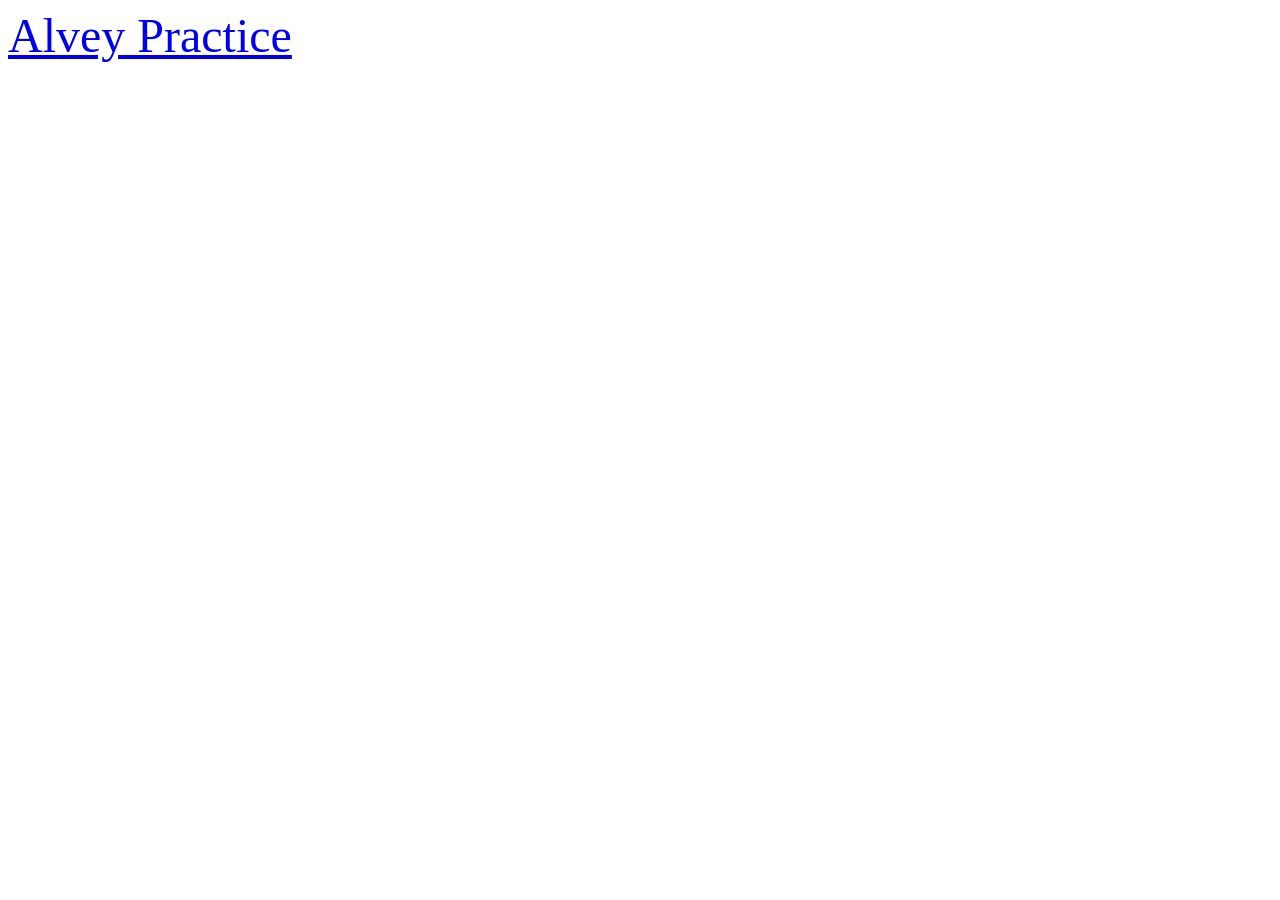
<file: index.html>
<!DOCTYPE html>
<html lang="en">
<head>
    <meta charset="UTF-8">
    <meta name="viewport" content="width=device-width, initial-scale=1.0">
    <title>Document</title>
    <style>
        a{
            font-size: 3em;
        }
    </style>
</head>
<body>
    <a href="Alvey/index.html">Alvey Practice</a>
</body>
</html>
</file>
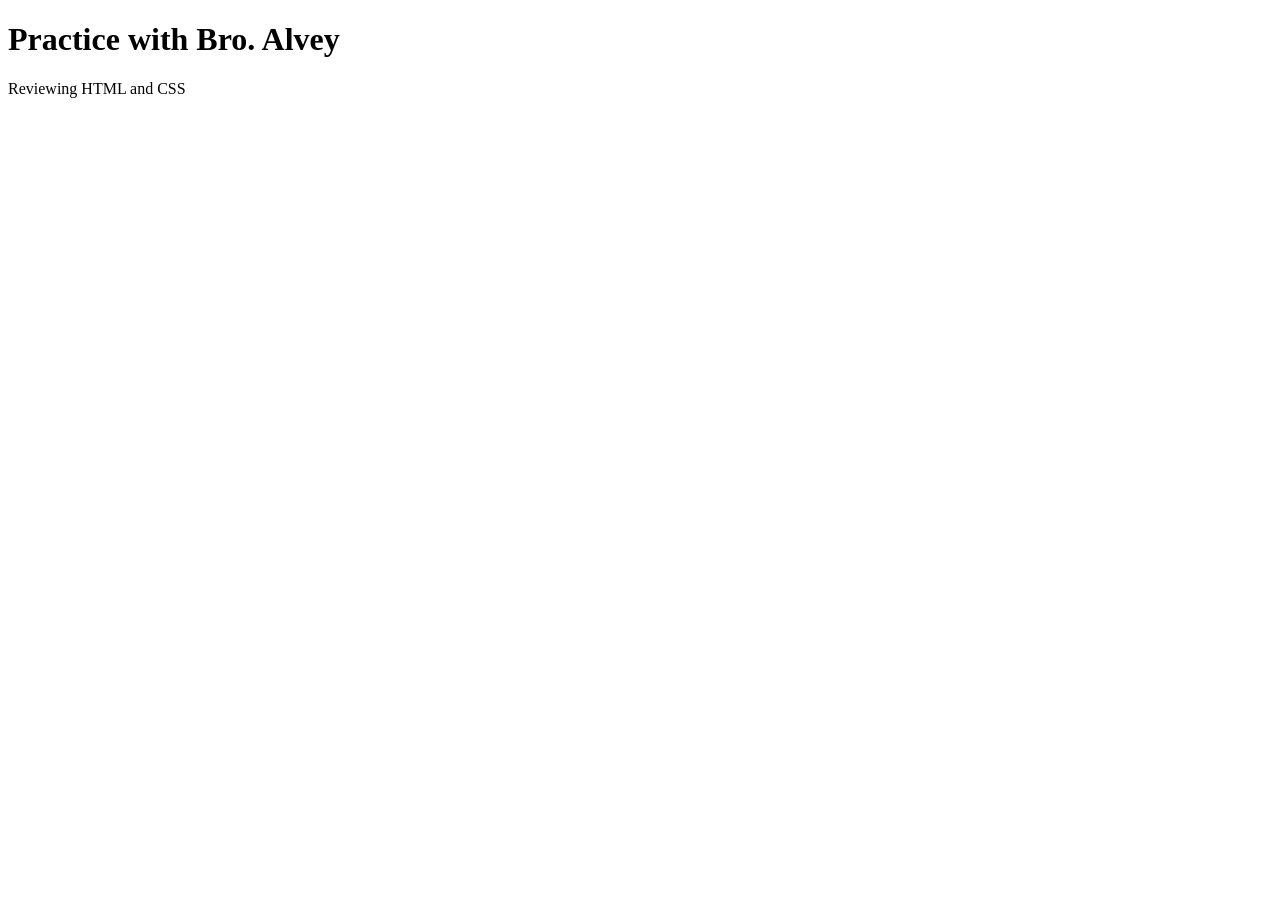
<file: Alvey/index.html>
<!DOCTYPE html>
<html lang="en">
<head>
    <meta charset="UTF-8">
    <meta name="viewport" content="width=device-width, initial-scale=1.0">
    <title>Practice</title>
</head>
<body>
    <h1>Practice with Bro. Alvey</h1>

    <p>Reviewing HTML and CSS</p>
    
</body>
</html>
</file>
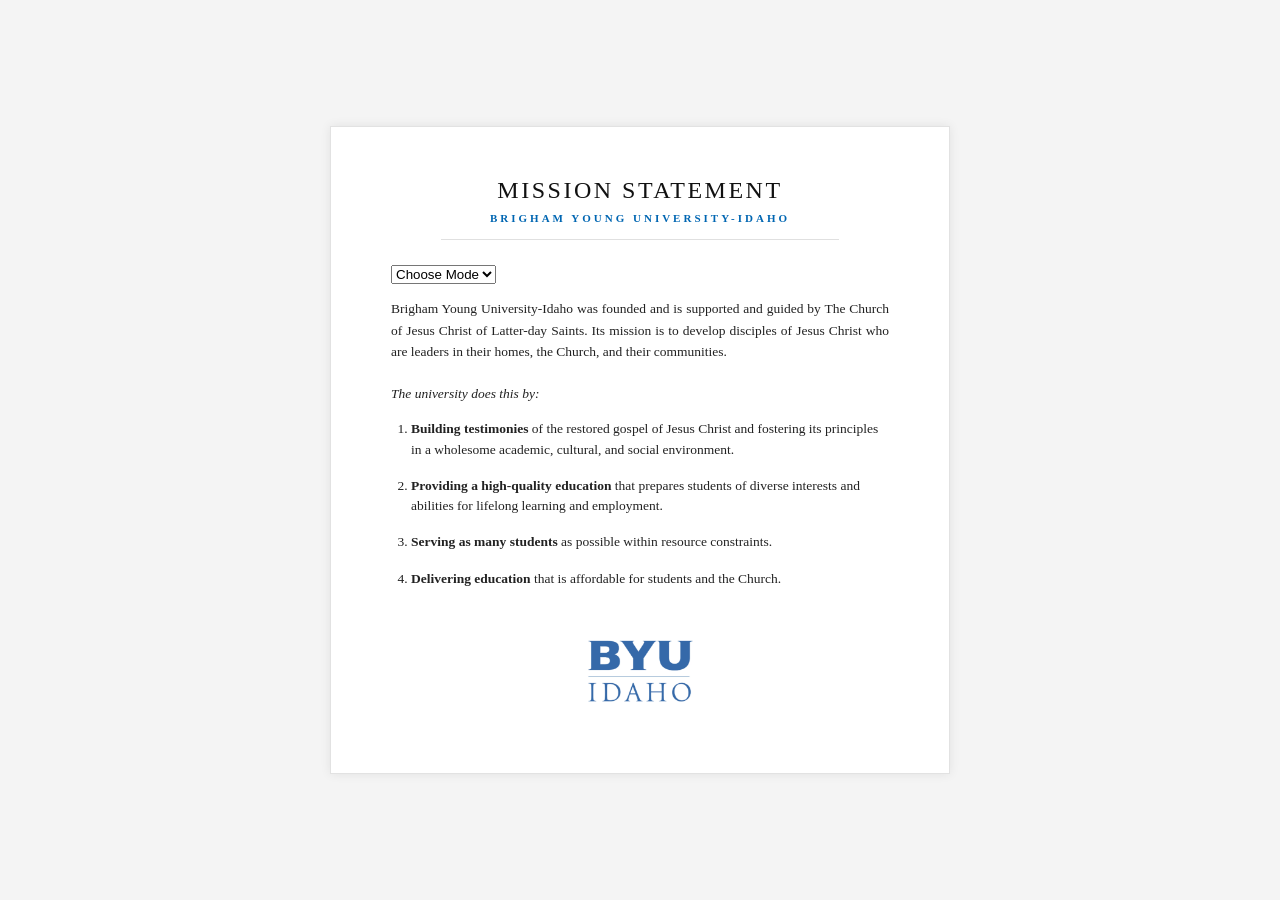
<file: mission/index.html>
<!DOCTYPE html>
<html lang="en">
<head>
    <meta charset="UTF-8">
    <meta name="viewport" content="width=device-width, initial-scale=1.0">
    <meta name="description" content="width=device-width, initial-scale=1.0">
    <meta name="author" content="width=device-width, initial-scale=1.0">
    <meta name="charset" content="width=device-width, initial-scale=1.0">
    <title>School Mission Statement</title>
    <link rel="stylesheet" href="mission.css">
    <script src="mission.js" defer></script>
</head>
<body>
    <main class="card">
        <header class="statement-header">
            <h1>MISSION STATEMENT</h1>
            <h2>BRIGHAM YOUNG UNIVERSITY-IDAHO</h2>
            <hr class="divider">
        </header>


        <select>

            <option>Choose Mode</option>

            <option value="dark">Dark</option>

            <option value="light">Light</option>

        </select>              
                    

        <section class="content">
            <p class="intro">
                Brigham Young University-Idaho was founded and is supported and guided by The Church of Jesus Christ of Latter-day Saints. Its mission is to develop disciples of Jesus Christ who are leaders in their homes, the Church, and their communities.
            </p>

            <p class="subheading">
                <em>The university does this by:</em>
            </p>

            <ol class="points-list">
                <li>
                    <strong>Building testimonies</strong> of the restored gospel of Jesus Christ and fostering its principles in a wholesome academic, cultural, and social environment.
                </li>
                <li>
                    <strong>Providing a high-quality education</strong> that prepares students of diverse interests and abilities for lifelong learning and employment.
                </li>
                <li>
                    <strong>Serving as many students</strong> as possible within resource constraints.
                </li>
                <li>
                    <strong>Delivering education</strong> that is affordable for students and the Church.
                </li>
            </ol>
        </section>


        <footer class="logo-footer">
            <div class="logo">
                <img id="image" src="images/byui-logo.png" alt="BYU-Idaho Logo" class="logo-image">
            </div>
        </footer>
    </main>

</body>
</html>
</file>
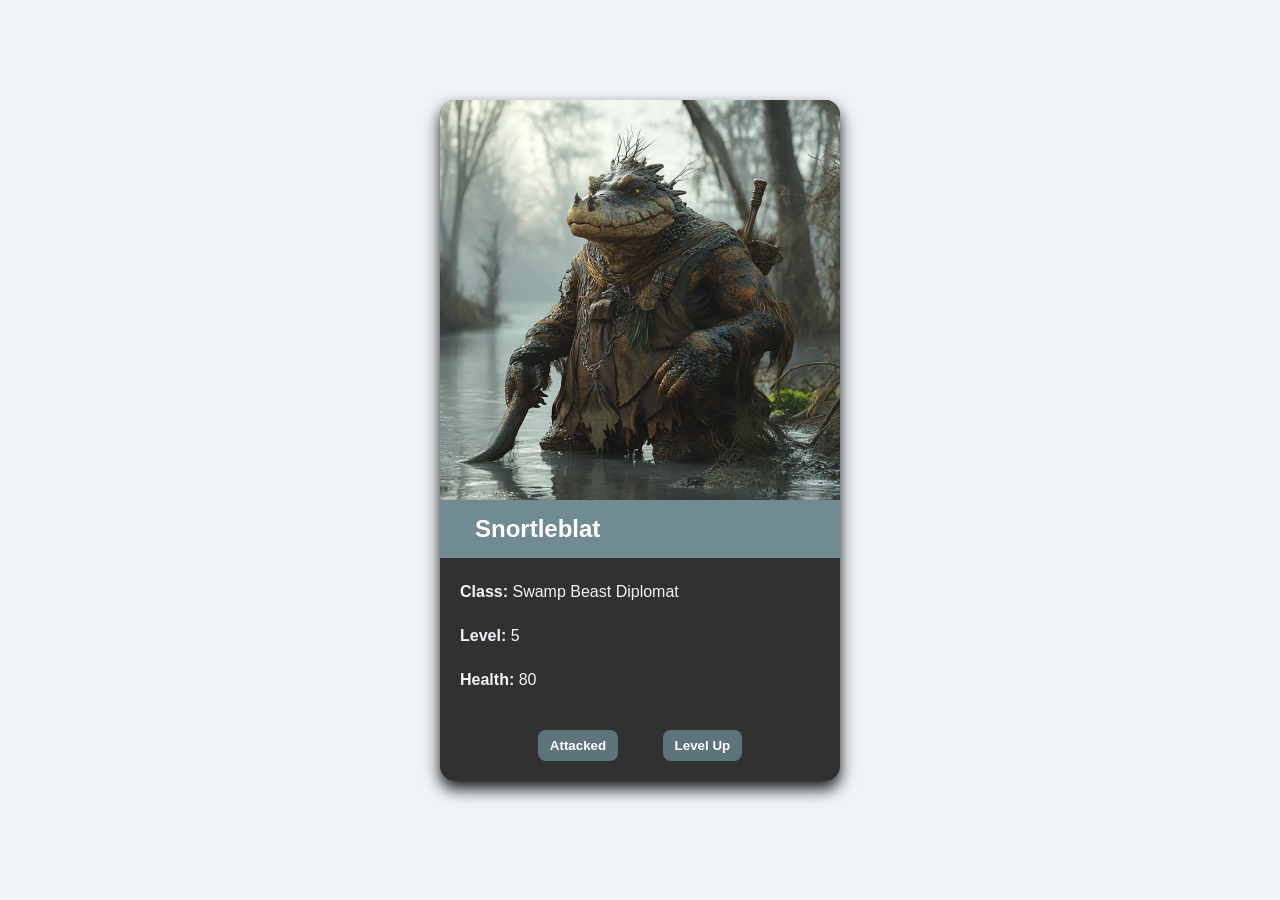
<file: Sandbox/charactercard/index.html>
<!DOCTYPE html>
<html lang="en">
<head>
  <meta charset="UTF-8">
  <meta name="viewport" content="width=device-width, initial-scale=1.0">
  <title>Character Card</title>
  <link rel="stylesheet" href="styles.css">
  <script src="script.js" defer></script>
</head>
<body>
  <main class="card">

    <section class="character-info">
        <img class="character-image" src="images/snortleblat-img.webp" alt="Snortleblat, a swamp beast">
        <h1 class="character-name">Snortleblat</h1>
        <p><strong>Class:</strong> <span id="character-class">Swamp Beast Diplomat</span></p>
        <p><strong>Level:</strong> <span id="level">5</span></p>
        <p><strong>Health:</strong> <span id="health">80</span></p>

        <div class="buttons">
        <button type="button" id="attack-button">Attacked</button>
        <button type="button" id="level-up-button">Level Up</button>
        </div>
    </section>
    
  </main>
</body>
</html>
</file>
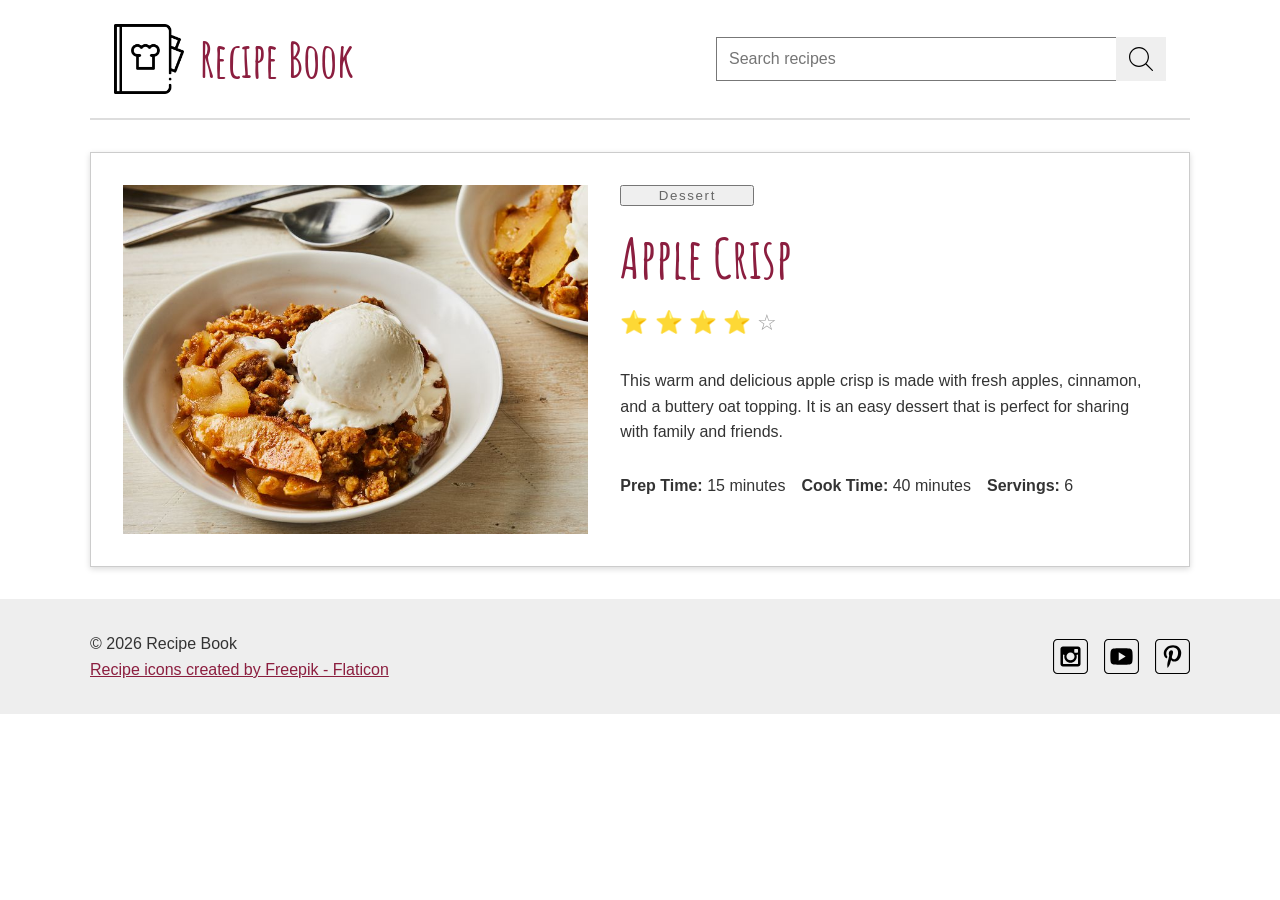
<file: Sandbox/cookbook/index.html>
<!DOCTYPE html>
<html lang="en">
  <head>
    <meta charset="UTF-8" />
    <meta name="viewport" content="width=device-width, initial-scale=1.0" />

    <title>Recipe Book | Apple Crisp</title>
    <link rel="preconnect" href="https://fonts.googleapis.com" />
    <link rel="preconnect" href="https://fonts.gstatic.com" crossorigin />
    <link href="https://fonts.googleapis.com/css2?family=Amatic+SC:wght@400;700&display=swap" rel="stylesheet"/>
    <link rel="stylesheet" href="styles.css" />
        <meta property="og:type" content="website" />
        <meta property="og:title" content="Recipe Book | Apple Crisp" />
        <meta
        property="og:description"
        content="A delicious and easy apple crisp recipe."
    />
    <meta property="og:url" content="https://yourwebsite.com/recipes/" />
    

    <!-- X/Twitter Card metadata -->
    <meta name="twitter:card" content="summary_large_image" />
    <meta name="twitter:title" content="Recipe Book | Apple Crisp" />
    <meta
      name="twitter:description"
      content="A delicious and easy apple crisp recipe."
    />
    
    <link rel="icon" href="https://www.flaticon.com/free-icons/recipe" />
  </head>

  <body>
    <header class="site-header">
      <div class="logo-area">
        <img
          src="images/recipe-book.png"
          alt="Recipe book logo"
          class="logo"
        />

        <h1>Recipe Book</h1>
      </div>

      <form class="search-form" role="search">
        <label for="search" class="visually-hidden">Search recipes</label>

        <input
          type="search"
          id="search"
          name="search"
          placeholder="Search recipes"
        />

        <button type="submit" aria-label="Search">
          <img src="images/search.svg" alt="" />
        </button>
      </form>
    </header>

    <main>
      <article class="recipe-card">
        <div class="recipe-image">
          <img
            src="images/apple-crisp.jpg"
            alt="Fresh apple crisp with a golden brown topping"
          />
        </div>

        <div class="recipe-content">
          <button class="recipe-category">Dessert</button>

          <h2>Apple Crisp</h2>

          <span
            class="rating"
            role="img"
            aria-label="Rating: 4 out of 5 stars"
          >
            <span aria-hidden="true" class="icon-star">⭐</span>
            <span aria-hidden="true" class="icon-star">⭐</span>
            <span aria-hidden="true" class="icon-star">⭐</span>
            <span aria-hidden="true" class="icon-star">⭐</span>
            <span aria-hidden="true" class="icon-star-empty">☆</span>
          </span>

          <p class="recipe-description">
            This warm and delicious apple crisp is made with fresh apples,
            cinnamon, and a buttery oat topping. It is an easy dessert that is
            perfect for sharing with family and friends.
          </p>

          <div class="recipe-info">
            <p><strong>Prep Time:</strong> 15 minutes</p>
            <p><strong>Cook Time:</strong> 40 minutes</p>
            <p><strong>Servings:</strong> 6</p>
          </div>
        </div>
      </article>
    </main>

    <footer class="site-footer">
      <div class="footer-content">
        <p>
          © 2026 Recipe Book
          <br />
          <a
            href="https://www.flaticon.com/free-icons/recipe"
            title="recipe icons"
          >
            Recipe icons created by Freepik - Flaticon
          </a>
        </p>

        <div class="social">
          <a href="#" aria-label="Instagram">
            <img src="images/instagram_icon.svg" alt="" />
          </a>

          <a href="#" aria-label="YouTube">
            <img src="images/youtube_icon.svg" alt="" />
          </a>

          <a href="#" aria-label="Pinterest">
            <img src="images/pinterest_icon.svg" alt="" />
          </a>
        </div>
      </div>
    </footer>
  </body>
</html>
</file>
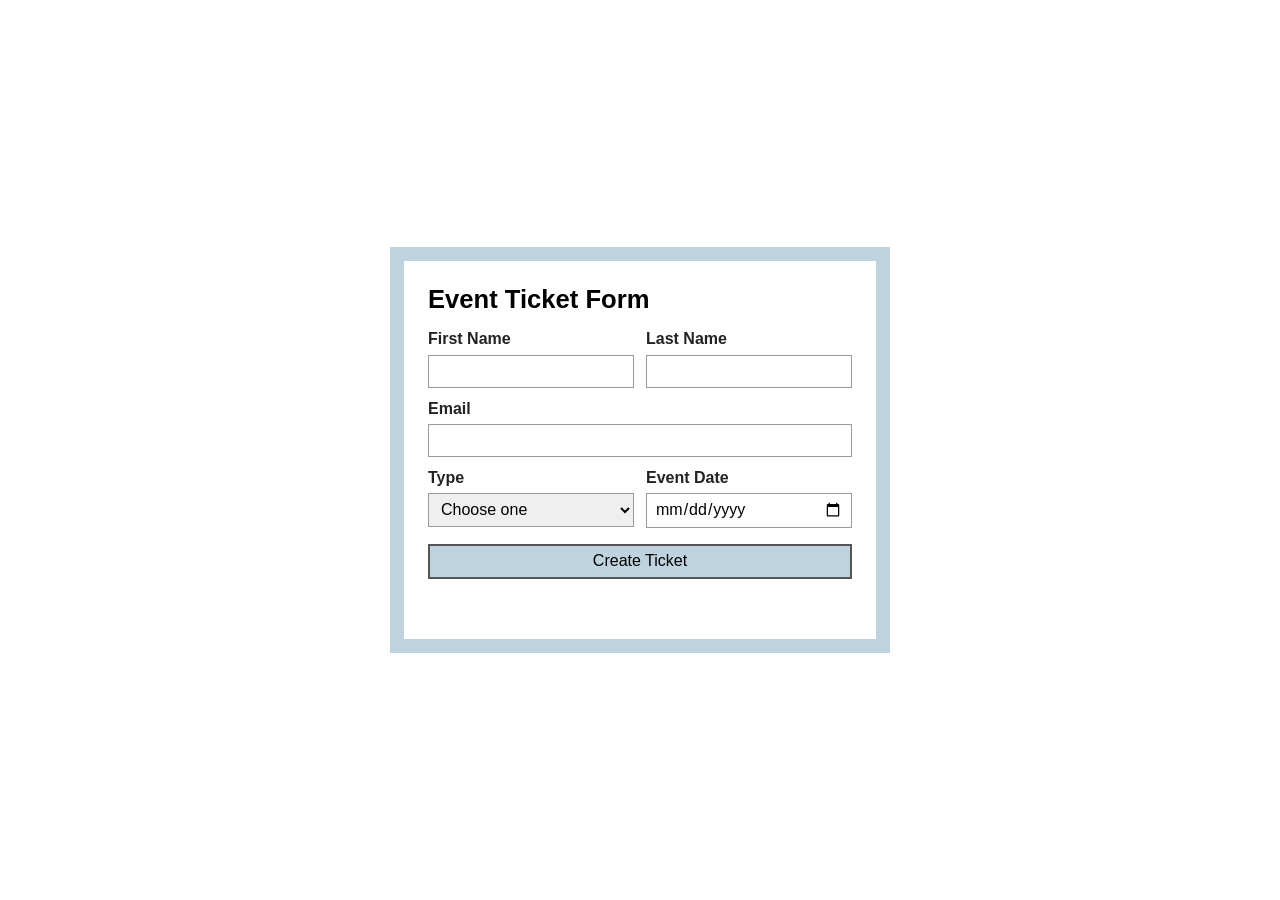
<file: Sandbox/eventForm/index.html>
<!DOCTYPE html>
<html lang="en">
<head>
  <meta charset="UTF-8">
  <meta name="viewport" content="width=device-width, initial-scale=1.0">
  <title>Event Ticket Form</title>

  <link rel="icon" type="image/svg+xml" href="favicon.svg">
  <link rel="stylesheet" href="styles.css">
  <link rel="icon" type="image/svg+xml" xmlns="http://www.w3.org/2000/svg">
  <script src="scripts.js" defer></script>
</head>
<body>
  <main class="page-wrapper">
    <section class="card">
      <h1>Event Ticket Form</h1>

      <form id="event-form" novalidate>
        <div class="form-row">
          <div class="form-group">
            <label for="first-name">First Name</label>
            <input type="text" id="first-name" name="firstName" required>
          </div>

          <div class="form-group">
            <label for="last-name">Last Name</label>
            <input type="text" id="last-name" name="lastName" required>
          </div>
        </div>

        <div class="form-group">
          <label for="email">Email</label>
          <input type="email" id="email" name="email" required>
        </div>

        <div class="form-row">
          <div class="form-group">
            <label for="attendee-type">Type</label>
            <select id="attendee-type" name="attendeeType" required>
              <option value="">Choose one</option>
              <option value="student">Student</option>
              <option value="guest">Guest</option>
            </select>
          </div>

          <div class="form-group">
            <label for="event-date">Event Date</label>
            <input type="date" id="event-date" name="eventDate" required>
          </div>
        </div>

        <div class="form-group hidden" id="code-group">
          <label for="code-input" id="code-label">Student I#</label>
          <input type="text" id="code-input" name="code">
        </div>

        <button type="submit">Create Ticket</button>
      </form>

      <div id="errors" class="errors" role="alert"></div>
      <div id="ticket" class="ticket hidden"></div>
    </section>
  </main>
</body>
</html>
</file>
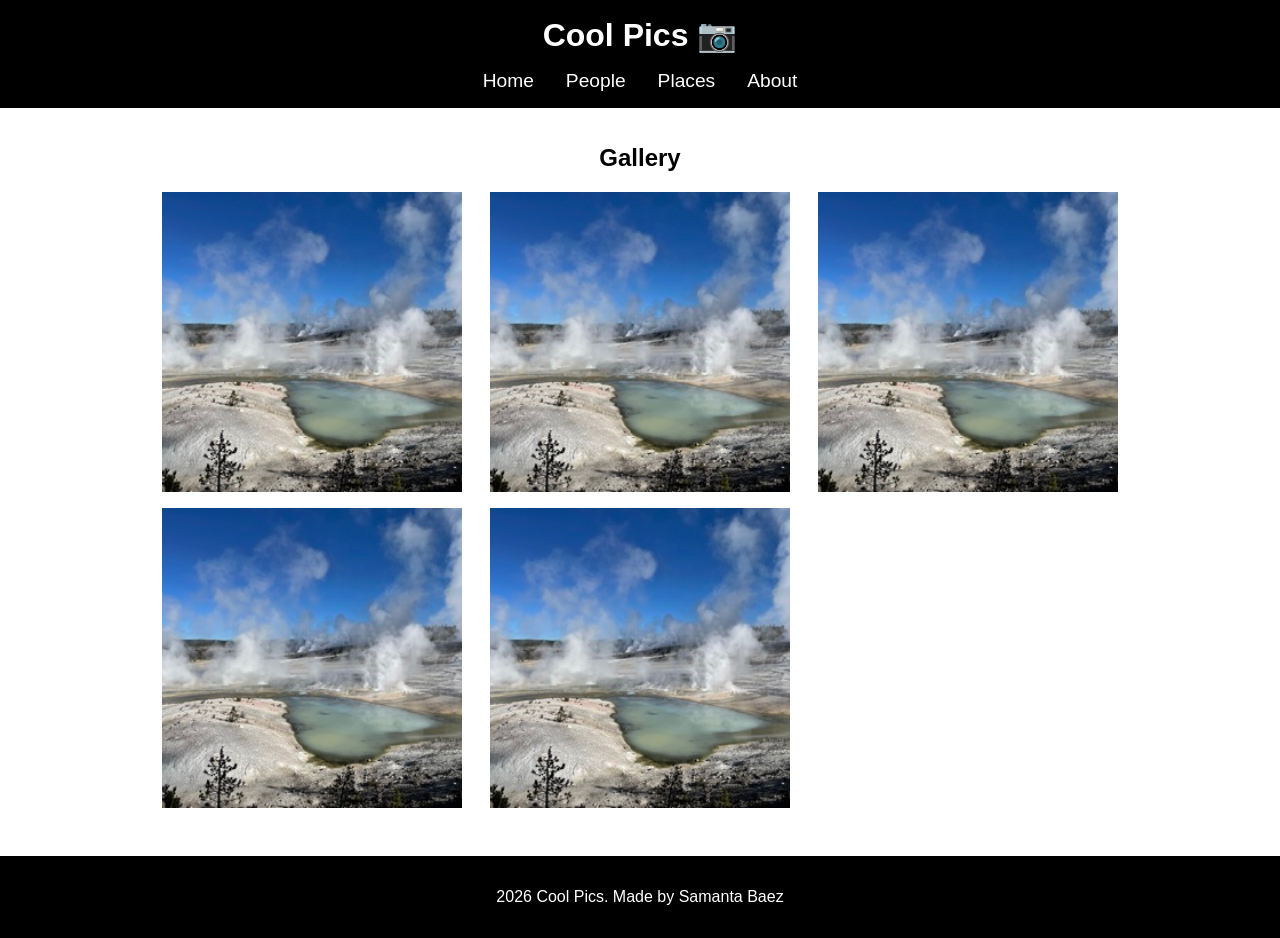
<file: Sandbox/w03/index.html>
<!DOCTYPE html>
<html lang="en">
<head>
    <meta charset="UTF-8">
    <meta name="viewport" content="width=device-width, initial-scale=1.0">

    <title>Cool Pics 📷</title>

    <link rel="stylesheet" href="coolpics.css">
</head>

<body>

    <header>
        <h1>Cool Pics 📷</h1>

        <button id="menu">Menu</button>

        <nav class="main-nav">
            <a href="#">Home</a>
            <a href="#">People</a>
            <a href="#">Places</a>
            <a href="#">About</a>
        </nav>
    </header>

    <main>
        <h2>Gallery</h2>

        <section class="gallery">

            <img src="images/norris-sm.jpg" alt="Photograph">

            <img src="images/norris-sm.jpg" alt="Photograph">

            <img src="images/norris-sm.jpg" alt="Photograph">

            <img src="images/norris-sm.jpg" alt="Photograph">

            <img src="images/norris-sm.jpg" alt="Photograph">

        </section>
    </main>

    <footer class="footer">
        <p> 2026 Cool Pics. Made by Samanta Baez</p>
    </footer>

</body>
</html>
</file>
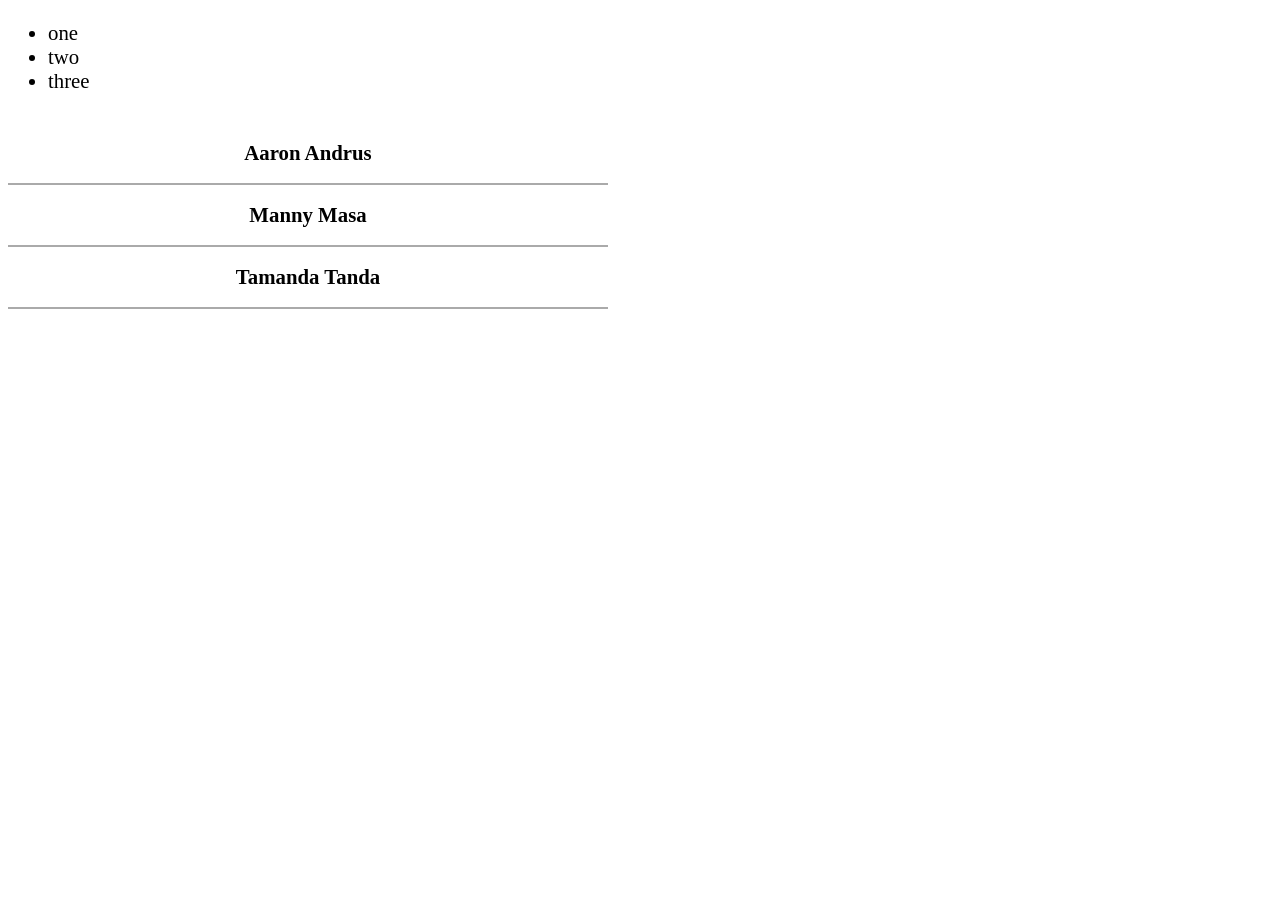
<file: Sandbox/Arrays/arrays.html>
<!DOCTYPE html>
<html lang="en">
<head>
  <meta charset="UTF-8">
  <meta name="viewport" content="width=device-width, initial-scale=1.0">
  <title>Array Activities</title>
  <script src="arrays.js" defer></script>
  <link rel="stylesheet" href="styles.css">
</head>
<body>

  <ul id="myList"></ul>
  <div id="names"></div>

</body>
</html>
</file>
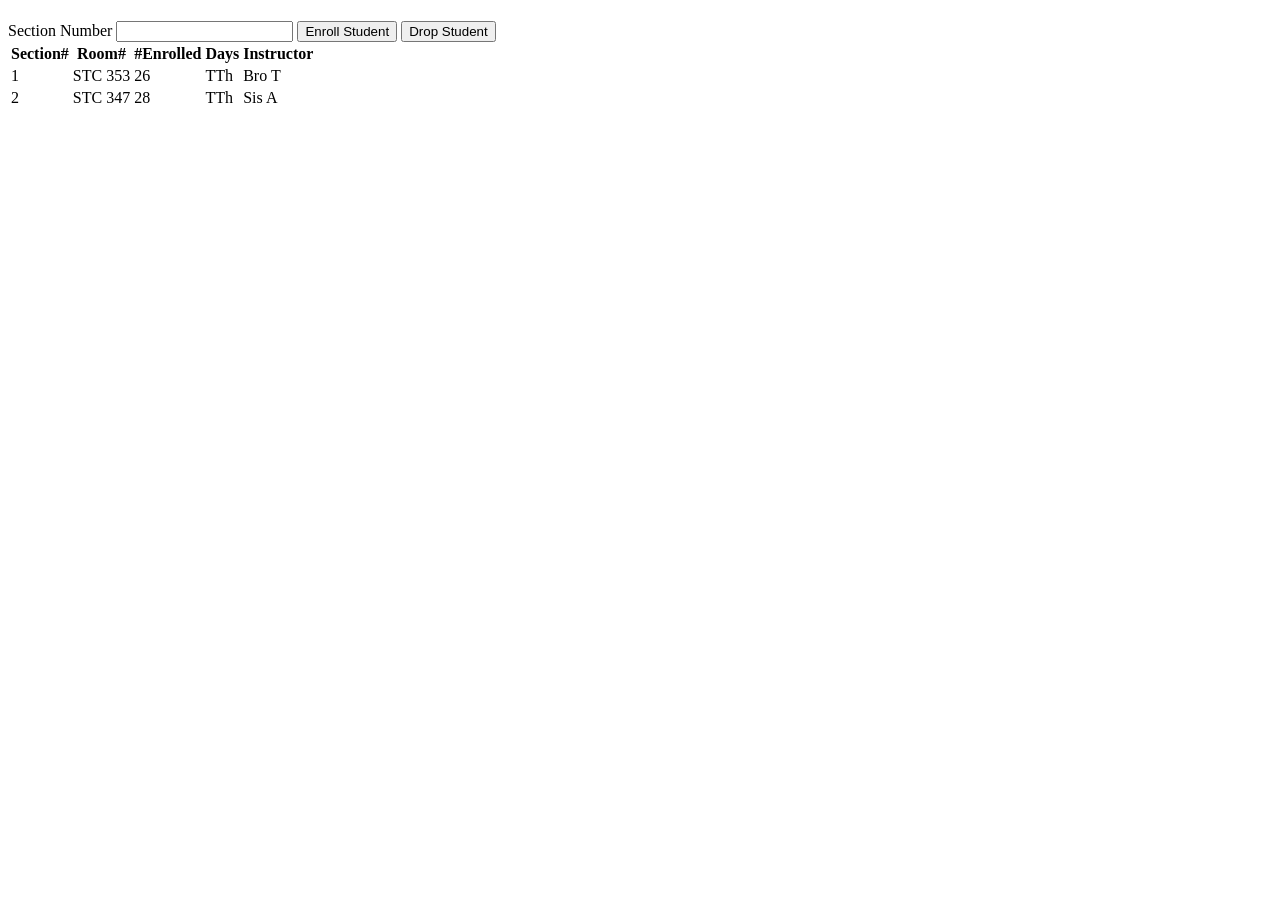
<file: Sandbox/courses-ponder/courses.html>
<!DOCTYPE html>
<html lang="en">
  <head>
    <meta charset="UTF-8" />
    <meta http-equiv="X-UA-Compatible" content="IE=edge" />
    <meta name="viewport" content="width=device-width, initial-scale=1.0" />
    <title>Courses and sections</title>
    <script src="courses.js" defer></script>
  </head>
  <body>
    <h1 id="courseName"></h1>
    <h2 id="courseCode"></h2>
    <label for="sectionNumber">Section Number</label>
    <input id="sectionNumber" />
    <button id="enrollStudent">Enroll Student</button>
    <button id="dropStudent">Drop Student</button>

    <table>
      <thead>
        <tr>
          <th>Section#</th>
          <th>Room#</th>
          <th>#Enrolled</th>
          <th>Days</th>
          <th>Instructor</th>
        </tr>
      </thead>
      <tbody id="sections"></tbody>
    </table>
  </body>
</html>
</file>
<file: mission/mission.css>
/* Page Background Setup */
body {
    background-color: #f4f4f4;
    font-family: Georgia, 'Times New Roman', Times, serif;
    margin: 0;
    padding: 40px 20px;
    display: flex;
    justify-content: center;
    align-items: center;
    min-height: 100vh;
    box-sizing: border-box;
}

/* Main Container Card */
.card {
    background-color: #ffffff;
    max-width: 620px;
    width: 100%;
    padding: 50px 60px;
    box-shadow: 0 0 10px rgba(0, 0, 0, 0.08);
    border: 1px solid #e2e2e2;
    box-sizing: border-box;
}

/* Header Styles */
.statement-header {
    text-align: center;
    margin-bottom: 25px;
}

.statement-header h1 {
    font-size: 24px;
    letter-spacing: 2.5px;
    font-weight: normal;
    color: #111111;
    margin: 0 0 8px 0;
}

.statement-header h2 {
    font-size: 11px;
    letter-spacing: 3px;
    font-weight: 600;
    color: #0066b2; /* BYU Idaho Blue */
    margin: 0 0 15px 0;
    text-transform: uppercase;
}

.divider {
    border: none;
    border-top: 1px solid #e0e0e0;
    width: 80%;
    margin: 0 auto;
}

/* Paragraph and Text Styling */
.content {
    font-size: 13.5px;
    line-height: 1.6;
    color: #222222;
}

.intro {
    margin-bottom: 20px;
    text-align: justify;
}

.subheading {
    margin-bottom: 15px;
}

/* Numbered List Styling */
.points-list {
    padding-left: 20px;
    margin: 0;
}

.points-list li {
    margin-bottom: 16px;
    line-height: 1.5;
}

.points-list li strong {
    font-weight: bold;
}

/* BYU-Idaho CSS Logo Footer */
.logo-footer {
    display: flex;
    justify-content: center;
    margin-top: 40px;
}

.logo {
    display: flex;
    flex-direction: column;
    align-items: center;
    text-align: center;
    font-family: Arial, Helvetica, sans-serif;
}

#image {
    width: 120px;
    height: auto;
    margin-bottom: 10px;
}
</file>
<file: Sandbox/charactercard/styles.css>
body {
    font-family: Palatino Linotype, sans-serif;
    background: #f0f4f8;
  }

  .card {
    background: #313131;
    border-radius: 15px;
    box-shadow: 0 8px 16px rgba(0,0,0,0.9);
    width: 400px; 
    margin: 100px auto;
  }

  .character-image{
    width: 100%;
    border-radius: 15px 15px 0 0;
    }

  .character-name {
    font-size: 1.5em;
    font-weight: bold;
    margin: -4px 0 20px 0;
    color: white;
    padding: 15px 0 15px 35px;
    background-color: #718b93;
  }

  .stats {
    margin: 10px 15px 7px 35px;
    text-align: left;
  }

  .character-info p {
    padding: 5px 20px;
    color: #f0f4f8;
  }

  .buttons {
    text-align: center;
  }

  button {
    padding: 8px 12px;
    margin: 20px;
    border: none;
    border-radius: 8px;
    background-color: #5d747b;
    color: white;
    font-weight: bold;
    cursor: pointer;
    transition: background-color 0.5s ease;
  }

  button:hover {
    background-color: #58605a;
  }
</file>
<file: Sandbox/cookbook/styles.css>
/* General styles */

* {
  box-sizing: border-box;
}

body {
  margin: 0;
  color: #333;
  background-color: #ffffff;
  font-family: Arial, Helvetica, sans-serif;
}

img {
  display: block;
  max-width: 100%;
}

h1,
h2 {
  margin: 0;
  font-family: "Amatic SC", cursive;
  font-weight: 700;
}

h1 {
  color: #8b1e3f;
  font-size: 3rem;
}

h2 {
  color: #8b1e3f;
  font-size: 3.5rem;
}

a {
  color: #8b1e3f;
}

/* Header */

.site-header {
  display: flex;
  flex-direction: column;
  align-items: center;
  gap: 1.5rem;
  max-width: 1100px;
  margin: 0 auto;
  padding: 1.5rem;
  border-bottom: 2px solid #dddddd;
}

.logo-area {
  display: flex;
  align-items: center;
  gap: 1rem;
}

.logo {
  width: 70px;
  height: 70px;
  object-fit: contain;
}

/* Search area */

.search-form {
  display: flex;
  width: 100%;
  max-width: 450px;
}

.search-form input {
  flex: 1;
  min-width: 0;
  padding: 0.75rem;
  border: 1px solid #777;
  border-right: none;
  font-size: 1rem;
}

.search-form button {
  display: flex;
  align-items: center;
  justify-content: center;
  width: 50px;
  border: none;

  cursor: pointer;
}

.search-form button img {
  width: 24px;
  height: 24px;
}


.recipe-card {
  display: flex;
  flex-direction: column;
  max-width: 1100px;
  margin: 2rem auto;
  padding: 1.5rem;
  border: 1px solid #cccccc;
  box-shadow: 0 2px 6px rgba(0, 0, 0, 0.15);
}

.recipe-image {
  flex: 1;
}

.recipe-image img {
  width: 100%;
  height: 100%;
  object-fit: cover;
}

.recipe-content {
  display: flex;
  flex-direction: column;
  gap: 1rem;
  flex: 1;
  padding: 1rem 0;
}

.recipe-category {
  margin: 0;
  color: #666;
  letter-spacing: 0.1rem;
  width: 25%;
}

.rating {
  color: #f4b400;
  font-size: 1.4rem;
}

.icon-star-empty {
  color: #999;
}

.recipe-description {
  line-height: 1.6;
}

.recipe-info {
  display: flex;
  flex-wrap: wrap;
  gap: 1rem;
}

.recipe-info p {
  margin: 0;
}



.site-footer {
  padding: 2rem 1.5rem;
  background-color: #eeeeee;
}

.footer-content {
  display: flex;
  flex-direction: column;
  align-items: center;
  gap: 1.5rem;
  max-width: 1100px;
  margin: 0 auto;
  text-align: center;
}

.footer-content p {
  margin: 0;
  line-height: 1.6;
}

.social {
  display: flex;
  gap: 1rem;
}

.social img {
  width: 35px;
  height: 35px;
}


.visually-hidden {
  position: absolute;
  width: 1px;
  height: 1px;
  padding: 0;
  margin: -1px;
  overflow: hidden;
  clip: rect(0, 0, 0, 0);
  white-space: nowrap;
  border: 0;
}

@media (min-width: 700px) {
  .site-header {
    flex-direction: row;
    justify-content: space-between;
  }

  .recipe-card {
    flex-direction: row;
    gap: 2rem;
    padding: 2rem;
  }

  .recipe-image {
    flex: 0 0 45%;
  }

  .recipe-content {
    padding: 0;
  }

  .footer-content {
    flex-direction: row;
    justify-content: space-between;
    text-align: left;
  }
}

@media (max-width: 699px) {
  .recipe-description {
    display: none;
  }
}
</file>
<file: Sandbox/eventForm/styles.css>
* {
  box-sizing: border-box;
}

body {
  margin: 0;
  min-height: 100vh;
  font-family: Arial, Helvetica, sans-serif;
  color: #222;
  background: white;
}

.page-wrapper {
  display: grid;
  place-items: center;
  min-height: 100vh;
  padding: 2rem 1rem;
}

.card {
  width: min(100%, 500px);
  padding: 1.5rem;
  background: #fff;
  border: 14px solid #bfd3df;
}

h1 {
  margin: 0 0 1rem;
  color: #000;
  font-size: 1.6rem;
}

.form-row {
  display: grid;
  grid-template-columns: 1fr 1fr;
  gap: 0.75rem;
}

.form-group {
  margin-bottom: 0.75rem;
}

label {
  display: block;
  margin-bottom: 0.4rem;
  font-weight: bold;
}

input,
select,
button {
  width: 100%;
  min-height: 2rem;
  padding: 0.4rem 0.5rem;
  border: 1px solid #999;
  border-radius: 0;
  font: inherit;
}

button {
  margin-top: 0.25rem;
  color: #000;
  background: #bfd3df;
  border: 2px solid #555;
  cursor: pointer;
}

button:hover {
  background: #a9c2d0;
}

.hidden {
  display: none;
}

.errors {
  margin-top: 0.75rem;
  padding: 0.75rem;
  color: #a00000;
}

.errors p {
  margin: 0.35rem 0;
}

.ticket {
  margin-top: 1rem;
  padding: 1rem;
  color: #000;
  background: #fff;
  border-top: 1px solid #ddd;
}

.ticket h2 {
  margin-top: 0;
  font-size: 1.25rem;
}

.ticket p {
  margin: 0.5rem 0;
}

@media (max-width: 500px) {
  .form-row {
    grid-template-columns: 1fr;
    gap: 0;
  }
}
</file>
<file: Sandbox/w03/coolpics.css>
* {
    box-sizing: border-box;
}

body {
    margin: 0;
    font-family: Arial, sans-serif;
}


header {
    background-color: #000;
    color: white;
    text-align: center;
    padding: 1rem;
}

h1 {
    margin: 0 0 1rem;
}


#menu {
    background-color: white;
    color: black;
    border: none;
    padding: 0.5rem 1rem;
    font-size: 1rem;
}


nav {
    display: none;
}


main {
    max-width: 1000px;
    margin: 0 auto;
    padding: 1rem;
}

h2 {
    text-align: center;
}


.gallery {
    display: grid;
    grid-template-columns: 1fr;
    gap: 1rem;
}

.gallery img {
    width: 300px;
    height: 300px;
    object-fit: cover;
    display: block;
    margin: 0 auto;
}


footer {
    background-color: #000;
    color: white;
    text-align: center;
    padding: 1rem;
    margin-top: 2rem;
}

/*Tablet */

@media screen and (min-width: 600px) {

    .gallery {
        grid-template-columns: repeat(2, 1fr);
    }

}


/* Desktop */


@media screen and (min-width: 1000px) {

    #menu {
        display: none;
    }

    nav {
        display: flex;
        justify-content: center;
        gap: 2rem;
    }

    nav a {
        color: white;
        text-decoration: none;
        font-size: 1.2rem;
    }

    .gallery {
        grid-template-columns: repeat(3, 1fr);
    }

}
</file>
<file: Sandbox/Arrays/styles.css>
body {
      font-family: Georgia, serif;
      font-size: 1.3rem;
    }

    #names {
      width: 600px;
      margin-top: 30px;
    }

    .name {
      text-align: center;
      font-weight: bold;
      padding: 18px;
      border-bottom: 2px solid #aaa;
    }
</file>
